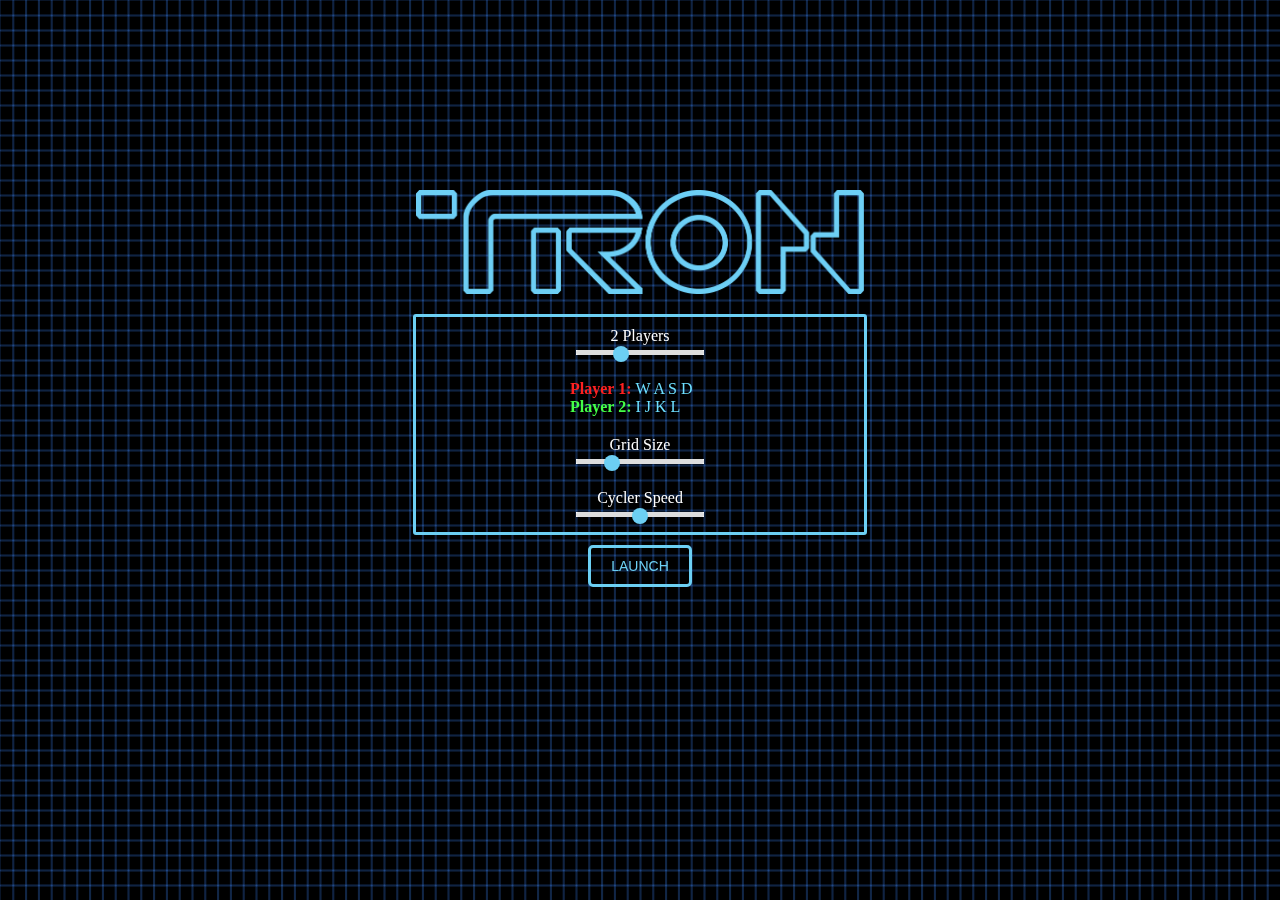
<file: index.html>
<head>
</head>
<body>
<link rel="stylesheet" type="text/css" href="css/index.css">
<!--<div class="sideMenu">test</div>-->
<div id="menu" class="menu">
	<img id="tron-logo" src="res/tron_img.png"/>
	<div id="gameSettings">
		<div class="setting">
			<label id="numberPlayers" class="setting-label">2 Players</label>
			<br>
			<input id="selectNumberPlayers" type="range" min="1" max="4" value="2" step="1">
		</div>
		<div class="setting" id="controls">
			<ul id="playerListAndControls">
			</ul>
		</div>
		<div class="setting">
			<label id="gridSize" class="setting-label">Grid Size</label>
			<br>
			<input id="selectGridSize" type="range" min="1" max="5" value="2" step="1"> 
		</div>
		<div class="setting">
			<label id="cyclerSpeed" class="setting-label">Cycler Speed</label>
			<br>
			<input id="selectCyclerSpeed" type="range" min="1" max="5" value="3"" step="1">
		</div>
	</div>
	<button id="start-btn" class="btn" type="button">launch</button>
</div>
<div id="leaderBoard" class="hidden">
	<ul id="leaderUl"></ul>
</div>
<canvas id="canvas">
</canvas>
</body>
<!-- Jquery -->
<script src="https://ajax.googleapis.com/ajax/libs/jquery/1.7.1/jquery.min.js" type="text/javascript"></script>
<script src="js/global.js" type="text/javascript"></script>
<script src="js/input.js" type="text/javascript"></script>
<script src="js/display.js" type="text/javascript"></script>
<script src="js/cycler.js" type="text/javascript"></script>
<script src="js/computercycler.js" type="text/javascript"></script>
<script src="js/initCyclers.js" type="text/javascript"></script>

<script src="js/index.js" type="text/javascript"></script>
</file>
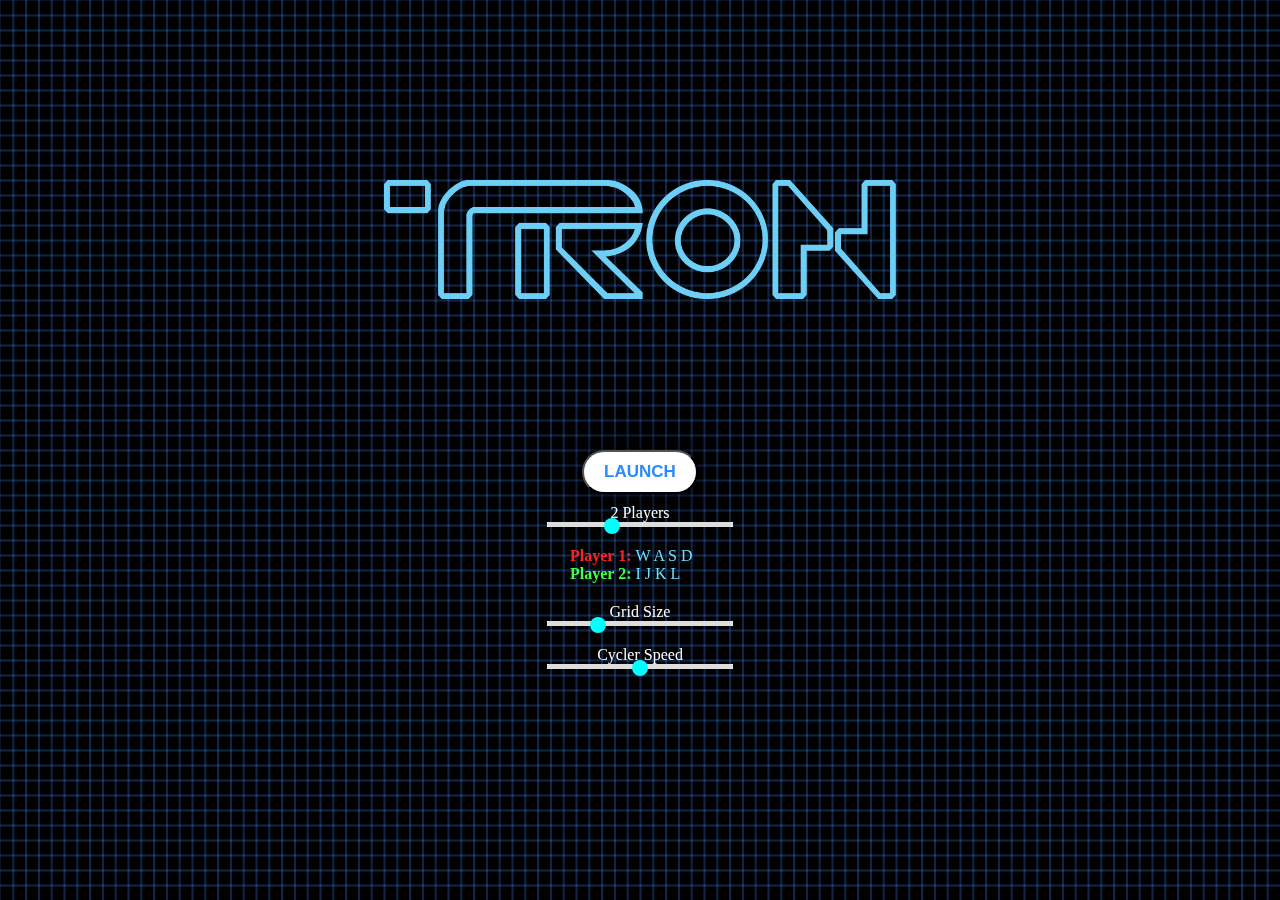
<file: client/index.html>
<head>
</head>
<body>
<link rel="stylesheet" type="text/css" href="index.css">
<!--<div class="sideMenu">test</div>-->
<div id="menu" class="menu">
	<div id="tron-logo"></div>
	<button id="start-btn" class="btn" type="button"><b>LAUNCH</b></button>
	<div id="gameSettings">
		<div class="setting">
			<label id="numberPlayers">2 Players</label>
			<br>
			<input id="selectNumberPlayers" type="range" min="1" max="4" value="2" step="1">
		</div>
		<div class="setting" id="controls">
			<ul id="playerListAndControls">
			</ul>
		</div>
		<div class="setting">
			<label id="gridSize">Grid Size</label>
			<br>
			<input id="selectGridSize" type="range" min="1" max="5" value="2" step="1"> 
		</div>
		<div class="setting">
			<label id="cyclerSpeed">Cycler Speed</label>
			<br>
			<input id="selectCyclerSpeed" type="range" min="1" max="5" value="3"" step="1">
		</div>
	</div>
</div>
<div id="leaderBoard" class="hidden">
	<ul id="leaderUl"></ul>
</div>
<canvas id="canvas">
</canvas>
</body>
<!-- Jquery -->
<script src="http://ajax.googleapis.com/ajax/libs/jquery/1.7.1/jquery.min.js" type="text/javascript"></script>
<script src="global.js" type="text/javascript"></script>
<script src="input.js" type="text/javascript"></script>
<script src="display.js" type="text/javascript"></script>
<script src="cycler.js" type="text/javascript"></script>
<script src="initCyclers.js" type="text/javascript"></script>

<script src="index.js" type="text/javascript"></script>
</file>
<file: css/index.css>
* { margin:0; padding:0; } /* to remove the top and left whitespace */

html, body { width:100%; height:100%; font-family: "Arial"} /* just to be sure these are full screen*/

canvas { display:block; } /* To remove the scrollbars */

#tron-logo {
	/*margin: 0 auto;
	width: 40vw;
	height: 30vh;*/
	width: 70%;
	height: auto;
	margin: 10px;
}

#menu {
	font-family: "Tahoma";
}

#controls {
	color: #6ddfff;
	margin: 0 auto;
	width: 140px;
}

#playerListAndControls {
	text-align: left;
}

.btn {
	-webkit-border-radius: 5px;
	-moz-border-radius: 5px;
	border-radius: 5px;
	border: 3px solid #6CCFF3;
	outline: none;

	text-transform: uppercase;
	font-family: Arial;
	color: #6CCFF3;
	font-size: 14px;

	background: transparent;
	padding: 10px 20px 10px 20px;
	text-decoration: none;
	-o-transition:color 1s ease-out, background 1s ease-out;
	-ms-transition:color 1s ease-out, background 1s ease-out;
	-moz-transition:color .2s ease-out, background 1s ease-out;
	-webkit-transition:color .2s ease-out, background 1s ease-out;
	
	transition:color 1s ease-out, background 1s ease-out;
}

.btn:hover {
	background: #6CCFF3;
	/*background-image: -webkit-linear-gradient(top, #3cb0fd, #3498db);
	background-image: -moz-linear-gradient(top, #3cb0fd, #3498db);
	background-image: -ms-linear-gradient(top, #3cb0fd, #3498db);
	background-image: -o-linear-gradient(top, #3cb0fd, #3498db);
	background-image: linear-gradient(to bottom, #3cb0fd, #3498db);*/
	text-decoration: none;
	box-shadow: -1px 1px 50px #666666;
	color:white;
	transition: 0.25s;
	cursor: pointer;	
}

.menu {
	position: absolute;
	text-align: center;
	height: 40vh;
	width: 50vw;
	top:20%;
	left: 50%;
	transform: translate(-50%, 0%);
	color: white;
	background: transparent;
}

.setting {
	padding:10px;
}

.setting-label{
	text-align: center;
}

label {
	padding: 10px;
}

#leaderBoard {
	font-family: "Tahoma";
	font-size: 30px;
	left: 50%;
	top: 10%;
	transform: translate(-50%, 0%);
	color:white;
	position: absolute;
}

#gameSettings {
	width: 70%;
	height: auto;
	border: 3px solid #6CCFF3;
	border-radius: 3px;
	display: flex;
  flex-direction: column;
  justify-content: center;
  margin: 10px auto 10px auto;
}

.hidden {
  visibility: hidden;
  opacity: 0;
  transition: visibility 0s 1s, opacity 1s linear;
}

ul {
	list-style-type: none;
}

.sideMenu {
	position: absolute;
	right: 0;
	width: 0;
	padding: 20px;
	height: 94vh;
	overflow: hidden;
	border-right: 1px solid #123432;
	z-index: 0;
	text-align: left;
	border-left: gray 1px solid;
	background: #333438;
}

input[type=range]{
	margin: 5px;
    -webkit-appearance: none;
}

input[type=range]::-webkit-slider-runnable-track {
    width: 300px;
    height: 5px;
    background: #ddd;
    border: none;
    border-radius: 3px;
}

input[type=range]::-webkit-slider-thumb {
    -webkit-appearance: none;
    border: none;
    height: 16px;
    width: 16px;
    border-radius: 50%;
    background: #6CCFF3;
    margin-top: -4px;
}

input[type=range]:focus {
    outline: none;
}

input[type=range]:focus::-webkit-slider-runnable-track {
    background: #ccc;
}

input[type=range]{

    /*required for proper track sizing in FF*/
    width: 30%;
}

input[type=range]::-moz-range-track {
    width: 100%;
    height: 5px;
    background: #ddd;
    border: none;
    border-radius: 3px;
}

input[type=range]::-moz-range-thumb {
    border: none;
    height: 16px;
    width: 16px;
    border-radius: 50%;
    background: #6CCFF3;
}

/*hide the outline behind the border*/
input[type=range]:-moz-focusring{
    outline: 1px solid white;
    outline-offset: -1px;
}

input[type=range]:focus::-moz-range-track {
    background: #ccc;
}
</file>
<file: client/index.css>
* { margin:0; padding:0; } /* to remove the top and left whitespace */

html, body { width:100%; height:100%; } /* just to be sure these are full screen*/

canvas { display:block; } /* To remove the scrollbars */

#tron-logo {
	margin: 0 auto;
	width: 40vw;
	height: 30vh;
	background-image: url('tron_img.png');
	background-size: 100%;
	background-repeat:no-repeat;
}

#menu {
	font-family: "Tahoma";
}

#controls {
	color: #6ddfff;
	margin: 0 auto;
	width: 140px;
}

#playerListAndControls {
	text-align: left;
}

.btn {
	-webkit-border-radius: 24;
	-moz-border-radius: 24;
	border-radius: 24px;
	-webkit-box-shadow: 0px 1px 30px #666666;
	-moz-box-shadow: 0px 1px 30px #666666;
	box-shadow: -1px 1px 50px #000000;
	font-family: Arial;
	color: #2b8aff;
	font-size: 17px;
	background: #ffffff;
	padding: 10px 20px 10px 20px;
	text-decoration: none;
	-o-transition:color 1s ease-out, background 1s ease-out;
	-ms-transition:color 1s ease-out, background 1s ease-out;
	-moz-transition:color .2s ease-out, background 1s ease-out;
	-webkit-transition:color .2s ease-out, background 1s ease-out;
	/* ...and now override with proper CSS property */
	transition:color 1s ease-out, background 1s ease-out;
}

.btn:hover {
	background: #3cb0fd;
	background-image: -webkit-linear-gradient(top, #3cb0fd, #3498db);
	background-image: -moz-linear-gradient(top, #3cb0fd, #3498db);
	background-image: -ms-linear-gradient(top, #3cb0fd, #3498db);
	background-image: -o-linear-gradient(top, #3cb0fd, #3498db);
	background-image: linear-gradient(to bottom, #3cb0fd, #3498db);
	text-decoration: none;
	box-shadow: -1px 1px 50px #666666;
	color:white;
	transition: 0.5s;
	cursor: pointer;	
}

.menu {
	position: absolute;
	text-align: center;
	height: 40vh;
	width: 50vw;
	top:20%;
	left: 50%;
	transform: translate(-50%, 0%);
	color: white;
	background: transparent;
}

.setting {
	padding:10px;
}

label {
	padding: 10px;
}

#leaderBoard {
	font-family: "Tahoma";
	font-size: 30px;
	left: 50%;
	top: 10%;
	transform: translate(-50%, 0%);
	color:white;
	position: absolute;
}

#gameSettings {
	height: 100%;
}

.hidden {
  visibility: hidden;
  opacity: 0;
  transition: visibility 0s 1s, opacity 1s linear;
}

ul {
	list-style-type: none;
}

.sideMenu {
	position: absolute;
	right: 0;
	width: 0;
	padding: 20px;
	height: 94vh;
	overflow: hidden;
	border-right: 1px solid #123432;
	z-index: 0;
	text-align: left;
	border-left: gray 1px solid;
	background: #333438;
}

input[type=range]{
    -webkit-appearance: none;
}

input[type=range]::-webkit-slider-runnable-track {
    width: 300px;
    height: 5px;
    background: #ddd;
    border: none;
    border-radius: 3px;
}

input[type=range]::-webkit-slider-thumb {
    -webkit-appearance: none;
    border: none;
    height: 16px;
    width: 16px;
    border-radius: 50%;
    background: cyan;
    margin-top: -4px;
}

input[type=range]:focus {
    outline: none;
}

input[type=range]:focus::-webkit-slider-runnable-track {
    background: #ccc;
}

input[type=range]{

    /*required for proper track sizing in FF*/
    width: 30%;
}

input[type=range]::-moz-range-track {
    width: 100%;
    height: 5px;
    background: #ddd;
    border: none;
    border-radius: 3px;
}

input[type=range]::-moz-range-thumb {
    border: none;
    height: 16px;
    width: 16px;
    border-radius: 50%;
    background: cyan;
}

/*hide the outline behind the border*/
input[type=range]:-moz-focusring{
    outline: 1px solid white;
    outline-offset: -1px;
}

input[type=range]:focus::-moz-range-track {
    background: #ccc;
}
</file>
